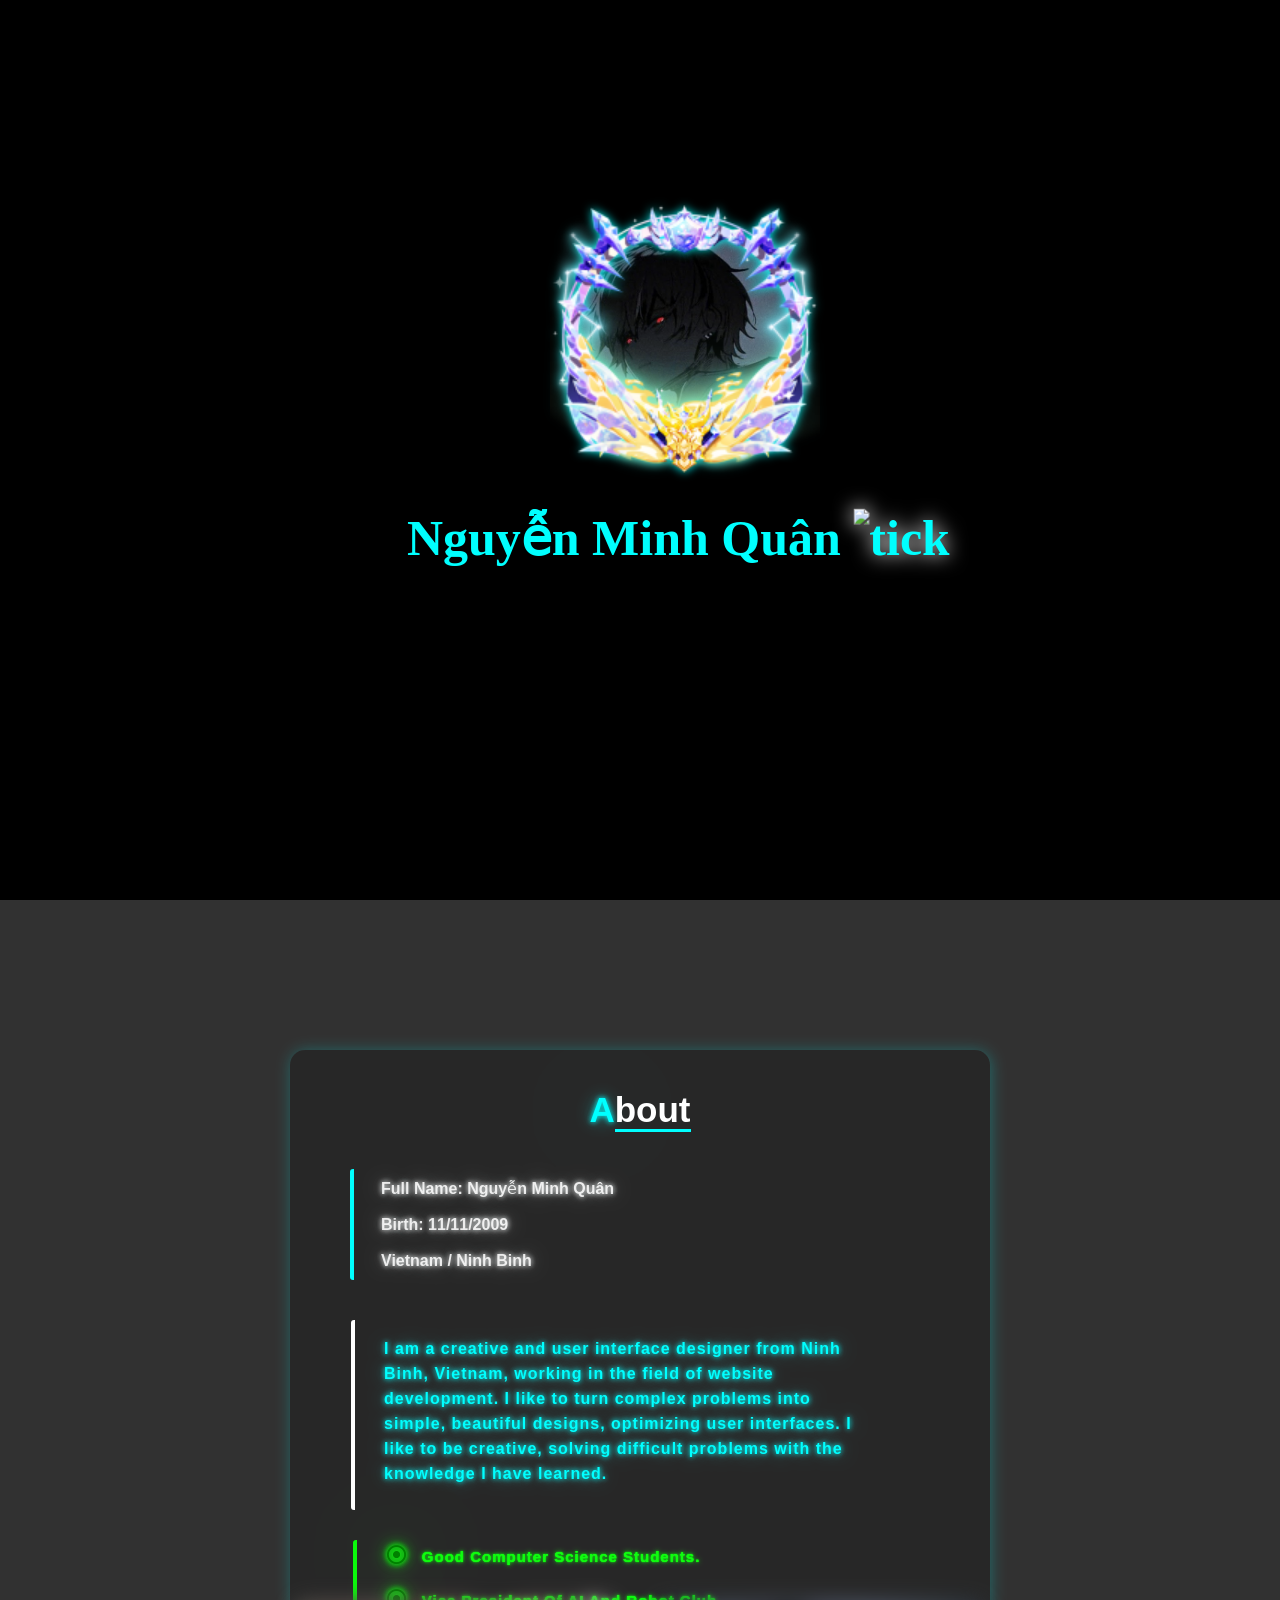
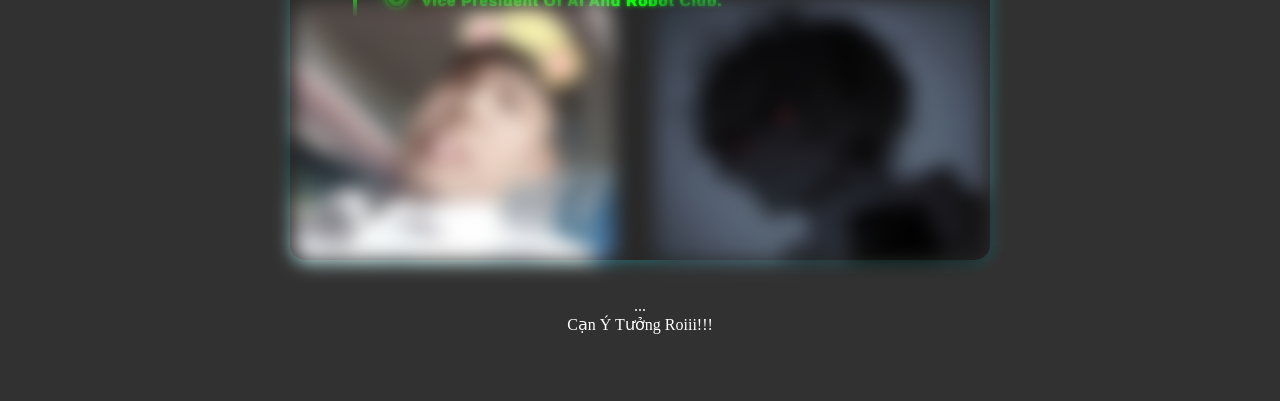
<file: index.html>
<!DOCTYPE html>
<html lang="en">
  <head>
    <meta charset="UTF-8" />
    <link rel="stylesheet" href="style.css" />
    <link
      rel="stylesheet"
      href="https://cdnjs.cloudflare.com/ajax/libs/font-awesome/6.5.0/css/all.min.css"
    />
    <link rel="stylesheet" href="https://unpkg.com/aos@next/dist/aos.css" />
    <meta name="viewport" content="width=device-width, initial-scale=1.0" />
    <title>Trang Chủ</title>
  </head>
  <body>
    <header>
      <div class="admin">
        <img class="khung" src="undefined - Imgur.jpg" alt="khung" />
        <img
          class="avatar"
          src="bgradm.png"
          alt="admin"
          style="mix-blend-mode: screen"
        />
      </div>
      <div class="text">
        <span 
          >Name: <strong>Nguyễn Minh Quân</strong></span
        ><br /><br />
        <span>Birth Day: <strong>11/11/2009</strong></span
        ><br /><br />
        <span>Map: <strong>Ninh Bình , Vĩnh Trụ</strong></span
        ><br /><br />
        <span>Interest: <strong>Learn</strong></span>
      </div>
      <div class="text_run">
        <span id="typing-text"></span>
        <span class="cursor"></span>
      </div>
    </header>
    <main>
      <div class="boss">
        <div class="content">
          <div class="hello">
            <h2>Hello,<span>&nbspI'am Quan:D</span></h2>
          </div>
          <table>
            <tr class="hang1">
              <th>
                <a href="#about" id="hoatdong1"
                  ><img src="about.png" alt="alt" width="70px"
                /></a>
              </th>
              <td>
                <a class="khd" href="#"><img src="skill.png" alt="alt" width="80px" /></a>
              </td>
              <td>
                <a class="khd" href="#"><img src="lien_he.png" alt="alt" width="75px" /></a>
              </td>
            </tr>
            <tr>
              <th>About</th>
              <th class="text_content">Skill</th>
              <th class="text_content">Contact</th>
            </tr>

            <tr class="hang2">
              <th>
                <a class="khd" href="#"><img src="bot_web.png" alt="alt" width="65px" /></a>
              </th>
              <td>
                <a href="#"
                  ><img class="khd" src="bot_tele.png" alt="alt" width="75px"
                /></a>
              </td>
              <td>
                <a href="https://github.com/qdev09-A12/profile2.0.git"
                  ><img id="hoatdong" src="code_web.png" alt="alt" width="75px"
                /></a>
              </td>
            </tr>
            <tr>
              <th>Bot Web</th>
              <th class="text_content">Bot Tele</th>
              <th class="text_content">Code Web</th>
            </tr>
          </table>
        </div>
      </div>
    </main>

    <div id="about" class="about">
      <h2 style="margin-top: 40px; text-align: center">
        <strong>A</strong><span class="h2_phu">bout</span>
      </h2>
      <div class="name_about">
        <span>Full Name: Nguyễn Minh Quân</span><br /><br />
        <span>Birth: 11/11/2009</span><br /><br />
        <span>Vietnam / Ninh Binh</span>
      </div>
      <div class="gioithieu_about">
        <div class="content_gioithieu">
          <p>
            I am a creative and user interface designer from Ninh Binh, Vietnam,
            working in the field of website development. I like to turn complex
            problems into simple, beautiful designs, optimizing user interfaces.
            I like to be creative, solving difficult problems with the knowledge
            I have learned.
          </p>
        </div>
        <div class="diem_manh">
          <i class="fa-regular fa-circle-dot fa-beat"></i>&nbsp; &nbsp;<span
            >Good Computer Science Students.</span
          ><br /><br />
          <i class="fa-regular fa-circle-dot fa-beat"></i>&nbsp; &nbsp;<span
            >Vice President Of AI And Robot Club.</span
          >
        </div>
      </div>
    </div>
    <div class="picture">
      <img id="img1" src="chan_dung1.jpg" alt="picture1" width="320px" height="260px">
      <img id="img2" src="chan_dung2.jpg" alt="picture2" width="330px" height="260px">
    </div>
    <div class="note">
      ... <br>
      Cạn Ý Tưởng Roiii!!!
    </div>
    <div id="introOverlay">
      <iframe src="start.html" frameborder="0"></iframe>
    </div>

    <script>
      const texts = [
        "Nguyen Minh Quan",
        "THPT Ly Nhan",
        "Class A12",
        "Qdev09@gmail.com",
      ];
      let index = 0;
      let charIndex = 0;
      let isDeleting = false;
      let speed = 50;

      function typeEffect() {
        const currentText = texts[index];
        const display = document.getElementById("typing-text");

        if (!isDeleting) {
          display.textContent = currentText.substring(0, charIndex + 1);
          charIndex++;

          if (charIndex === currentText.length) {
            isDeleting = true;
            speed = 40;
            setTimeout(typeEffect, 1000);
            return;
          }
        } else {
          display.textContent = currentText.substring(0, charIndex - 1);
          charIndex--;

          if (charIndex === 0) {
            isDeleting = false;
            index = (index + 1) % texts.length;
            speed = 120;
          }
        }
        setTimeout(typeEffect, speed);
      }
      typeEffect();
    </script>
    <script>
      function doiAnh() {
        document.getElementById("main_img").src = "phong_thu.png";
      }
    </script>
    <script>
      document.getElementById("introOverlay").addEventListener("click", () => {
        document.getElementById("introOverlay").classList.add("fade-out");

        setTimeout(() => {
          document.getElementById("introOverlay").remove();
        }, 2000);
      });
    </script>
    <script src="https://unpkg.com/aos@next/dist/aos.js"></script>
    <script>
      AOS.init();
    </script>
  </body>
</html>
</file>
<file: style.css>
body {
  margin: 0;
  height: 100vh;
  background: #000000ce; /* trung tâm màu đen */
  position: relative;
}

.khung {
  position: absolute;
  top: 12.9%;
  left: 22%;
  transform: translateX(-50%) translateY(-50%);
  width: 20%;
  max-width: 140px;
  filter: drop-shadow(0px 0px 2px cyan);
}
.avatar {
  position: absolute;
  top: 12.9%;
  left: 22%;
  transform: translateX(-50%) translateY(-50%);
  width: 16%;
  max-width: 120px;
  filter: drop-shadow(0px 0px 20px cyan);
}
.admin {
  background-color: #00000032;
  border: 1px solid #00ffff60;
  border-radius: 15px;
  width: 80%;
  margin: auto;
  margin-top: 15px;
  height: 180px;
  min-height: 10%;
  z-index: 1;
  box-shadow: 1px 1px 15px rgba(0, 255, 255, 0.277);
}
.text_run {
  white-space: normal;
  border-bottom: 2px solid cyan;
  border-top: 3px solid cyan;
  font-size: 30px;
  font-weight: 900;
  font-style: italic;
  color: #00ffff;
  font-family: monospace;
  position: absolute;
  top: 11%;
  left: 60%;
  z-index: 2;
  text-shadow: 0 0 5px #0ff, 0 0 10px #0ff, 0 0 20px #0ff, 0 0 40px #0ff,
    0 0 80px #0ff;
}

.cursor {
  display: inline-block;
  white-space: normal;
  animation: blink 1s infinite;
}

@keyframes blink {
  0%,
  50% {
    opacity: 1;
  }
  50.01%,
  100% {
    opacity: 0;
  }
}
.text span {
  color: #00ffffc6;
  font-family: "Courier New", Courier, monospace;
  padding-left: 20px;
  padding-right: 2px;
  padding: 6px;
  border-left: 4px solid cyan;
  border-radius: 3px;
  margin-left: 10px;
  font-size: small;
  background-color: rgba(0, 255, 255, 0.067);
  filter: drop-shadow(0px 0px 2px rgba(0, 255, 255, 0.408));
}
.text strong {
  text-shadow: 0 0 5px #00ffffa9, 0 0 5px #00ffff60, 0 0 10px #00ffff60,
    0 0 20px #00ffff60, 0 0 90px #00ffff60;
}
.text {
  position: absolute;
  z-index: 2;
  top: 25px;
  left: 31%;
}

@media (max-width: 900px) {
  .text_run {
    font-size: 21px;
    left: 63%;
    top: 10%;
    border: 0px;
    white-space: normal;
    width: 40%;
    text-align: left;
  }
}
@media (max-width: 700px) {
  .text_run {
    font-size: 15px;
    border: 0px;
    width: 50%;
    top: 22%;
    left: 37%;
    transform: translateX(-50%);
  }
  .text span {
    color: transparent !important;
    background-color: transparent;
    padding-left: 0;
    padding-right: 0;
    border-left: 4px solid cyan;
    width: 120px;
    margin-bottom: 10px;
  }
}
.text span:hover {
  color: #00ffffc6 !important;
  padding-left: 17px;
  background-color: #ffffff45;
  border-radius: 5px;
  transition: 0.2s;
}
@media (max-width: 500px) {
  .text_run {
    font-size: 13px;
    width: 80%;
    top: 22%;
  }
}
main {
  width: 100%;
}
.content {
  width: 90%;
  border-radius: 15px;
  max-width: 520px;
  height: 50%;
  position: absolute;
  z-index: 5;
  left: 50%;
  top: 65%;
  transform: translateX(-50%) translateY(-50%);
  background-color: #1c1c1cd0;
}
.content::after {
  content: "";
  position: absolute;
  inset: 0;
  border-radius: 15px;
  box-shadow: 0 0 15px 2px cyan;
  z-index: -1;
}
table {
  margin: auto;
  text-align: center;
  margin-top: 15px;
  font-family: Arial, Helvetica, sans-serif;
  font-size: 11px;
  color: white;
}
td {
  padding-left: 80px;
}
.text_content {
  padding-left: 80px;
}
.hang2 th {
  padding-top: 20px;
}
.hang2 td {
  padding-top: 20px;
}
.hello {
  text-align: center;
  border-bottom: 1px solid rgba(0, 255, 255, 0.6);
  font-family: "Gill Sans", "Gill Sans MT", Calibri, "Trebuchet MS", sans-serif;
  color: rgb(255, 255, 255);
}
.hello span {
  color: #0ff;
}
table .khd:hover {
  filter: drop-shadow(1px 1px 5px red);
}
#hoatdong:hover{
  filter: drop-shadow(1px 1px 5px cyan) !important;
}
#hoatdong1:hover{
  filter: drop-shadow(1px 1px 5px cyan) !important;
}
/* =========ABOUT========== */
.about {
  width: 70%;
  height: 90%;
  max-width: 700px;
  position: absolute;
  top: 70%;
  left: 50%;
  transform: translateX(-50%) translateY(50%);
  background-color: #00000032;
  box-shadow: 1px 1px 15px rgba(0, 255, 255, 0.277);
  border-radius: 15px;
  font-family: Arial, Helvetica, sans-serif;
}
.name_about {
  position: absolute;
  left: 50%;
  margin-top: 10px;
  padding-left: 20px;
  padding-top: 10px;
  padding-bottom: 10px;
  padding-right: 30%;
  border-radius: 3px;
  transform: translateX(-290px);
  border-left: 4px solid cyan;
}
.name_about span {
  white-space: nowrap;
  padding: 7px;
  font-weight: 550;
  color: rgba(255, 255, 255, 0.863);
  text-shadow: 0 0 5px #f8fcfca9, 0 0 5px #fdfefe60, 0 0 10px #f4f6f660,
    0 0 20px #fafefe60, 0 0 90px #feffff60;
}
.about h2 {
  font-size: 35px;
  color: white;
}
.about strong {
  color: #00ffff;
  text-shadow: 0 0 5px #00ffffa9, 0 0 5px #00ffff60, 0 0 10px #00ffff60,
    0 0 20px #00ffff60, 0 0 90px #00ffff60;
}
.h2_phu {
  border-bottom: 3px solid cyan;
}
.gioithieu_about {
  width: 70%;
  height: 190px;
  max-width: 700px;
  position: absolute;
  top: 270px;
  padding-left: 29px;
  padding-right: 15px;
  transform: translateX(-50%);
  left: 330px;
  border-left: 4px solid white;
  border-radius: 3px;
  font-weight: bold;
  color: #00ffff;
  text-shadow: 0 0 5px #00ffffa9, 0 0 5px #00ffff60, 0 0 10px #00ffff60,
    0 0 20px #00ffff60, 0 0 90px #00ffff60;
}
.content_gioithieu p {
  letter-spacing: 1px;
  line-height: 25px;
}
.diem_manh {
  color: green;
  position: absolute;
  top: 220px;
  left: -2px;
  border-left: 4px solid rgb(13, 250, 13);
  padding-top: 5px;
  padding-bottom: 5px;
  padding-left: 30px;
  border-radius: 3px;
  font-size: 19px;
  text-shadow: 0 0 5px rgb(13, 240, 13), 0 0 5px rgb(15, 241, 15),
    0 0 10px rgb(23, 249, 23), 0 0 20px rgb(12, 249, 12),
    0 0 90px rgb(33, 247, 33);
}
.diem_manh span {
  color: rgb(16, 252, 16);
  text-shadow: 0 0 2px rgb(13, 240, 13), 0 0 0px rgb(15, 241, 15),
    0 0 5px rgb(23, 249, 23), 0 0 0px rgb(12, 249, 12),
    0 0 200px rgb(33, 247, 33);
  font-size: 15px;
  letter-spacing: 1px;
}
#introOverlay {
  position: fixed;
  inset: 0;
  background: #000;
  display: flex;
  justify-content: center;
  align-items: center;
  z-index: 9999;
  transition: opacity 5s ease;
  opacity: 1;
}
#introOverlay iframe {
  width: 100%;
  height: 100%;
  border: none;
}
#introOverlay.fade-out {
  opacity: 0;
  pointer-events: none;
}
#introOverlay iframe {
  pointer-events: none;
}
.picture{
  width: 400px;
  height: 400px;
  text-align: center;
  position: absolute;
  top: 1446px;
  left: 50%;
  width: 75%;
  height: 60%;
  display: flex;
  justify-content: center;      
  align-items: center;          
  gap: 40px;  
  transform: translateX(-50%);
  justify-content: center;

}
.picture img{
  border-radius: 15px;
  filter: blur(10px);
}
.picture #img1:hover{
  filter: blur(0px) !important;
  filter: drop-shadow(0px 0px 10px cyan) !important;
  transition: 3s;
}
.picture #img2:hover{
  filter: blur(0px) !important;
  filter: drop-shadow(0px 0px 10px red) !important;
  transition: 3s;
}
.note{
  color: white;
  text-align: center;
  margin-top: 1700px;
}
#hoatdong:hover{

}
</file>
